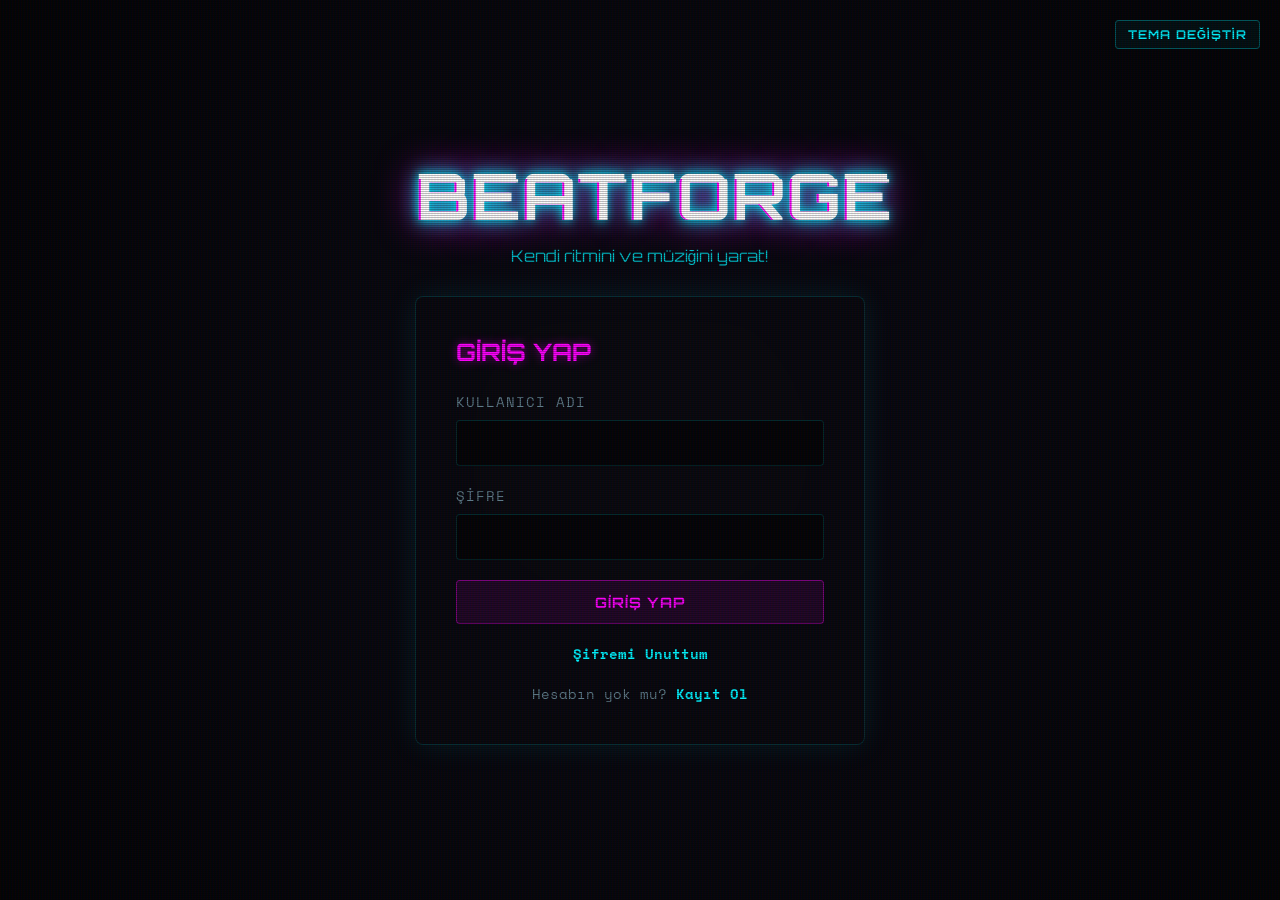
<file: index.html>
<!DOCTYPE html>
<html lang="tr">

<head>
    <meta charset="UTF-8">
    <meta name="viewport" content="width=device-width, initial-scale=1.0">
    <title>Giriş - BEATFORGE</title>
    <link rel="stylesheet" href="style.css">
    <script src="db.js"></script>
    <script src="auth.js" defer></script>
</head>

<body class="auth-page">
    <button class="btn-secondary btn-sm" onclick="toggleTheme()"
        style="position: absolute; top: 20px; right: 20px; z-index: 100;">Tema Değiştir</button>
    <div class="bg-blobs">
        <div class="blob blob-1"></div>
        <div class="blob blob-2"></div>
    </div>

    <div class="auth-container">
        <h1 class="glitch" style="font-size: 4rem; display: inline-block; margin-bottom: 10px;" data-text="BEATFORGE">BEATFORGE</h1>
        <p class="subtitle" style="margin-bottom: 30px;">Kendi ritmini ve müziğini yarat!</p>

        <!-- Login Form -->
        <div id="loginBox" class="form-box">
            <h2>Giriş Yap</h2>
            <div id="loginError" class="error-msg" style="display:none;"></div>
            <form id="loginForm">
                <div class="form-group">
                    <label>Kullanıcı Adı</label>
                    <input type="text" id="loginUsername" required>
                </div>
                <div class="form-group">
                    <label>Şifre</label>
                    <input type="password" id="loginPassword" required>
                </div>
                <button type="submit" class="btn-primary w-100">Giriş Yap</button>
                <p class="toggle-text"><a href="#" onclick="showForgotPassword(); return false;">Şifremi Unuttum</a></p>
                <p class="toggle-text">Hesabın yok mu? <a href="#" onclick="toggleForms(); return false;">Kayıt Ol</a></p>
            </form>


        </div>

        <!-- Register Form -->
        <div id="registerBox" class="form-box" style="display:none;">
            <h2>Kayıt Ol</h2>
            <div id="regError" class="error-msg" style="display:none;"></div>
            <form id="registerForm">
                <div class="form-group">
                    <label>Gmail Adresi (Sadece kullanıcı adı)</label>
                    <div style="display: flex;">
                        <input type="text" id="regEmail" required placeholder="örnek"
                            style="border-top-right-radius: 0; border-bottom-right-radius: 0; flex: 1;">
                        <span
                            style="background: rgba(255,255,255,0.05); padding: 10px; border: 1px solid rgba(255,255,255,0.1); border-left: none; border-top-right-radius: 8px; border-bottom-right-radius: 8px; color: var(--text-secondary); display: flex; align-items: center;">@gmail.com</span>
                    </div>
                </div>
                <div class="form-group">
                    <label>Kullanıcı Adı</label>
                    <input type="text" id="regUsername" required>
                </div>
                <div class="form-group">
                    <label>Şifre</label>
                    <input type="password" id="regPassword" required>
                </div>
                <div class="form-group">
                    <label>Şifre (Tekrar)</label>
                    <input type="password" id="regPasswordConfirm" required>
                </div>
                <button type="submit" class="btn-primary w-100">Kayıt Ol (Doğrulama Kodu Gönder)</button>
                <p class="toggle-text">Zaten hesabın var mı? <a href="#" onclick="toggleForms(); return false;">Giriş
                        Yap</a></p>
            </form>
        </div>

        <!-- 2FA Verification Box -->
        <div id="twoFaBox" class="form-box" style="display:none;">
            <h2>E-posta Doğrulama</h2>
            <p style="font-size:0.9rem; color:var(--text-secondary); margin-bottom:15px;">E-posta adresinize gönderilen 6 haneli doğrulama kodunu giriniz.</p>
            <div id="twoFaError" class="error-msg" style="display:none;"></div>
            <form id="twoFaForm">
                <div class="form-group">
                    <label>Doğrulama Kodu</label>
                    <input type="text" id="twoFaCode" maxlength="6" required pattern="\d{6}">
                </div>
                <button type="submit" class="btn-primary w-100">Doğrula ve Hesabı Aç</button>
                <p class="toggle-text"><a href="#" onclick="cancel2FA(); return false;">İptal Et</a></p>
            </form>
        </div>

        <!-- Forgot Password: Email Entry -->
        <div id="forgotBox" class="form-box" style="display:none;">
            <h2>Şifremi Unuttum</h2>
            <p style="font-size:0.9rem; color:var(--text-secondary); margin-bottom:15px;">Kayıtlı e-posta adresinizi girin. Şifre sıfırlama kodu göndereceğiz.</p>
            <div id="forgotError" class="error-msg" style="display:none;"></div>
            <form id="forgotForm">
                <div class="form-group">
                    <label>Gmail Adresi (Sadece kullanıcı adı)</label>
                    <div style="display: flex;">
                        <input type="text" id="forgotEmail" required placeholder="örnek" style="border-top-right-radius: 0; border-bottom-right-radius: 0; flex: 1;">
                        <span style="background: rgba(255,255,255,0.05); padding: 10px; border: 1px solid rgba(255,255,255,0.1); border-left: none; border-top-right-radius: 8px; border-bottom-right-radius: 8px; color: var(--text-secondary); display: flex; align-items: center;">@gmail.com</span>
                    </div>
                </div>
                <button type="submit" class="btn-primary w-100">Sıfırlama Kodu Gönder</button>
                <p class="toggle-text"><a href="#" onclick="cancelForgot(); return false;">Giriş Ekranına Dön</a></p>
            </form>
        </div>

        <!-- Forgot Password: Code + New Password -->
        <div id="resetBox" class="form-box" style="display:none;">
            <h2>Yeni Şifre Belirle</h2>
            <p style="font-size:0.9rem; color:var(--text-secondary); margin-bottom:15px;">E-postanıza gönderilen 6 haneli kodu ve yeni şifrenizi girin.</p>
            <div id="resetError" class="error-msg" style="display:none;"></div>
            <form id="resetForm">
                <div class="form-group">
                    <label>Doğrulama Kodu</label>
                    <input type="text" id="resetCode" maxlength="6" required pattern="\d{6}">
                </div>
                <div class="form-group">
                    <label>Yeni Şifre</label>
                    <input type="password" id="resetNewPassword" required>
                </div>
                <div class="form-group">
                    <label>Yeni Şifre (Tekrar)</label>
                    <input type="password" id="resetNewPasswordConfirm" required>
                </div>
                <button type="submit" class="btn-primary w-100">Şifreyi Güncelle</button>
                <p class="toggle-text"><a href="#" onclick="cancelForgot(); return false;">İptal Et</a></p>
            </form>
        </div>
    </div>
</body>

</html>
</file>
<file: style.css>
@import url('https://fonts.googleapis.com/css2?family=Space+Mono:ital,wght@0,400;0,700;1,400;1,700&family=Orbitron:wght@400;700;900&display=swap');

:root {
  --bg-deep: #030305;
  --bg-panel: rgba(10, 10, 15, 0.65);
  --bg-panel-solid: #09090d;
  --glass-border: rgba(0, 243, 255, 0.15);
  
  --neon-cyan: #00f3ff;
  --neon-magenta: #ff00ff;
  --neon-green: #39ff14;
  
  --text-primary: #e0fbfc;
  --text-secondary: #607d8b;
  
  /* Pad colors */
  --accent-kick: var(--neon-magenta);
  --accent-snare: var(--neon-cyan);
  --accent-hihat: var(--neon-green);
  --accent-tom: #ffaa00;
  --accent-clap: #b5179e;
  
  --pad-inactive: rgba(255, 255, 255, 0.02);
  --font-mono: 'Space Mono', monospace;
  --font-tech: 'Orbitron', sans-serif;
}

* { margin: 0; padding: 0; box-sizing: border-box; }

/* CRT Scanline Overlay */
body::after {
  content: " ";
  display: block;
  position: absolute;
  top: 0; left: 0; bottom: 0; right: 0;
  background: linear-gradient(rgba(18, 16, 16, 0) 50%, rgba(0, 0, 0, 0.25) 50%), linear-gradient(90deg, rgba(255, 0, 0, 0.06), rgba(0, 255, 0, 0.02), rgba(0, 0, 255, 0.06));
  z-index: 9999;
  background-size: 100% 2px, 3px 100%;
  pointer-events: none;
}

html, body {
  background: var(--bg-deep);
  color: var(--text-primary);
  font-family: var(--font-mono);
}

body.daw-body {
  height: 100vh;
  width: 100vw;
  overflow: hidden;
  display: flex;
  flex-direction: column;
}

/* Header */
.daw-header {
  height: 65px;
  background: var(--bg-panel);
  backdrop-filter: blur(12px);
  -webkit-backdrop-filter: blur(12px);
  border-bottom: 1px solid var(--glass-border);
  display: flex;
  justify-content: space-between;
  align-items: center;
  padding: 0 30px;
  flex-shrink: 0;
  box-shadow: 0 0 20px rgba(0, 243, 255, 0.05);
}

.header-left, .header-right {
  display: flex;
  align-items: center;
  gap: 30px;
}

/* Glitch Logo */
.logo {
  font-family: var(--font-tech);
  font-size: 2.2rem;
  font-weight: 900;
  color: #fff;
  text-shadow: 0 0 5px #fff, 0 0 10px #fff, 0 0 20px var(--neon-cyan), 0 0 40px var(--neon-magenta);
  letter-spacing: 4px;
  position: relative;
  display: inline-block;
  margin-right: 20px;
}

.glitch::before, .glitch::after {
  content: attr(data-text);
  position: absolute;
  top: 0; left: 0; width: 100%; height: 100%;
  background: transparent;
}
.glitch::before {
  left: 2px;
  text-shadow: -2px 0 var(--neon-magenta);
  clip: rect(24px, 550px, 90px, 0);
  animation: glitch-anim 3s infinite linear alternate-reverse;
}
.glitch::after {
  left: -2px;
  text-shadow: -2px 0 var(--neon-cyan);
  clip: rect(85px, 550px, 140px, 0);
  animation: glitch-anim 2.5s infinite linear alternate-reverse;
}

@keyframes glitch-anim {
  0% { clip: rect(10px, 9999px, 86px, 0); }
  10% { clip: rect(61px, 9999px, 5px, 0); }
  20% { clip: rect(104px, 9999px, 92px, 0); }
  30% { clip: rect(51px, 9999px, 70px, 0); }
  40% { clip: rect(122px, 9999px, 2px, 0); }
  50% { clip: rect(32px, 9999px, 110px, 0); }
  60% { clip: rect(90px, 9999px, 20px, 0); }
  70% { clip: rect(15px, 9999px, 90px, 0); }
  80% { clip: rect(100px, 9999px, 40px, 0); }
  90% { clip: rect(45px, 9999px, 80px, 0); }
  100% { clip: rect(120px, 9999px, 10px, 0); }
}

.header-nav a {
  font-family: var(--font-tech);
  color: var(--text-secondary);
  text-decoration: none;
  font-size: 0.85rem;
  font-weight: 700;
  margin-right: 20px;
  text-transform: uppercase;
  letter-spacing: 1px;
  transition: all 0.3s;
}

.header-nav a:hover {
  color: var(--neon-cyan);
  text-shadow: 0 0 8px var(--neon-cyan);
}

.user-greeting {
  font-size: 0.9rem;
  color: var(--neon-cyan);
  opacity: 0.8;
}

/* Glass Buttons */
.daw-btn {
  background: rgba(255, 255, 255, 0.03);
  backdrop-filter: blur(10px);
  -webkit-backdrop-filter: blur(10px);
  color: var(--neon-cyan);
  padding: 8px 18px;
  border-radius: 4px;
  font-family: var(--font-tech);
  font-size: 0.8rem;
  font-weight: 700;
  letter-spacing: 1px;
  border: 1px solid rgba(0, 243, 255, 0.2);
  text-transform: uppercase;
  transition: all 0.3s cubic-bezier(0.25, 0.8, 0.25, 1);
  position: relative;
  overflow: hidden;
}

.daw-btn:hover {
  background: rgba(0, 243, 255, 0.1);
  box-shadow: 0 0 15px rgba(0, 243, 255, 0.4), inset 0 0 10px rgba(0, 243, 255, 0.2);
  text-shadow: 0 0 5px var(--neon-cyan);
  transform: translateY(-2px);
  border-color: var(--neon-cyan);
}

.daw-btn.primary {
  color: var(--neon-magenta);
  border-color: rgba(255, 0, 255, 0.3);
}
.daw-btn.primary:hover {
  background: rgba(255, 0, 255, 0.1);
  box-shadow: 0 0 20px rgba(255, 0, 255, 0.5), inset 0 0 10px rgba(255, 0, 255, 0.3);
  text-shadow: 0 0 8px var(--neon-magenta);
  border-color: var(--neon-magenta);
}

.daw-btn.record-mic {
  color: var(--neon-green);
  border-color: rgba(57, 255, 20, 0.3);
}
.daw-btn.record-mic:hover {
  background: rgba(57, 255, 20, 0.1);
  box-shadow: 0 0 20px rgba(57, 255, 20, 0.5);
  text-shadow: 0 0 8px var(--neon-green);
  border-color: var(--neon-green);
}

.daw-btn.danger {
  color: #ff3333;
  border-color: rgba(255, 51, 51, 0.3);
}
.daw-btn.danger:hover {
  background: rgba(255, 51, 51, 0.1);
  box-shadow: 0 0 20px rgba(255, 51, 51, 0.5);
  text-shadow: 0 0 8px #ff3333;
  border-color: #ff3333;
}

.w-100 { width: 100%; }

/* Workspace */
.daw-workspace {
  flex: 1;
  display: flex;
  overflow: hidden;
  background: radial-gradient(circle at center, #0a0a14 0%, #030305 100%);
}

.sequencer {
  flex: 1;
  overflow: auto;
  padding: 30px 30px 30px 0;
}

.daw-sidebar-right {
  width: 320px;
  background: var(--bg-panel);
  backdrop-filter: blur(15px);
  -webkit-backdrop-filter: blur(15px);
  border-left: 1px solid var(--glass-border);
  padding: 25px;
  overflow-y: auto;
  display: flex;
  flex-direction: column;
  gap: 25px;
  box-shadow: -10px 0 30px rgba(0,0,0,0.5);
}

.panel-section {
  background: rgba(0,0,0,0.4);
  padding: 20px;
  border-radius: 8px;
  border: 1px solid rgba(255,255,255,0.05);
}

.panel-section h4 {
  font-family: var(--font-tech);
  font-size: 0.8rem;
  text-transform: uppercase;
  color: var(--neon-cyan);
  letter-spacing: 1.5px;
  margin-bottom: 15px;
  border-bottom: 1px solid rgba(0, 243, 255, 0.2);
  padding-bottom: 8px;
}

.daw-input, .daw-select {
  background: rgba(0,0,0,0.5);
  border: 1px solid var(--glass-border);
  color: var(--neon-cyan);
  padding: 10px;
  border-radius: 4px;
  font-family: var(--font-mono);
  outline: none;
  transition: all 0.3s;
}

.daw-input:focus, .daw-select:focus {
  border-color: var(--neon-magenta);
  box-shadow: 0 0 10px rgba(255,0,255,0.2);
}

/* Sequencer Tracks */
.sequencer-scroll-container {
  display: flex;
  flex-direction: column;
  gap: 8px;
  padding-bottom: 30px;
}

.track {
  display: flex;
  align-items: center;
  background: rgba(255, 255, 255, 0.01);
  border: 1px solid rgba(255,255,255,0.03);
  border-radius: 4px;
  min-width: max-content;
  transition: background 0.2s;
}
.track:hover {
  background: rgba(255, 255, 255, 0.03);
}

.track-label {
  width: 140px;
  min-width: 140px;
  font-family: var(--font-tech);
  font-weight: 700;
  font-size: 0.8rem;
  color: var(--text-secondary);
  display: flex;
  align-items: center;
  padding: 0 20px;
  height: 50px;
  border-right: 1px solid var(--glass-border);
  position: sticky;
  left: 0;
  background: var(--bg-panel-solid);
  z-index: 50;
  border-radius: 4px 0 0 4px;
  box-shadow: 5px 0 15px rgba(0,0,0,0.8);
  letter-spacing: 2px;
  text-transform: uppercase;
}

.pads-container {
  display: flex;
  flex-grow: 1;
  gap: 4px;
  padding: 0 15px;
  align-items: center;
  height: 50px;
}

/* Neon Glass Pads */
.pad {
  flex: 0 0 35px;
  height: 35px;
  border-radius: 4px;
  background: var(--pad-inactive);
  border: 1px solid rgba(255,255,255,0.05);
  cursor: pointer;
  transition: all 0.1s ease;
  position: relative;
}

.pad:hover {
  background: rgba(255, 255, 255, 0.1);
  border-color: rgba(255, 255, 255, 0.3);
}

/* Neon Active Pads Colors */
.track[data-instrument="kick"] .pad.active { background: var(--accent-kick); box-shadow: 0 0 15px var(--accent-kick), inset 0 0 10px rgba(255,255,255,0.5); border-color: #fff; }
.track[data-instrument="snare"] .pad.active { background: var(--accent-snare); box-shadow: 0 0 15px var(--accent-snare), inset 0 0 10px rgba(255,255,255,0.5); border-color: #fff; }
.track[data-instrument="hihat"] .pad.active { background: var(--accent-hihat); box-shadow: 0 0 15px var(--accent-hihat), inset 0 0 10px rgba(255,255,255,0.5); border-color: #fff; }
.track[data-instrument="tom"] .pad.active { background: var(--accent-tom); box-shadow: 0 0 15px var(--accent-tom), inset 0 0 10px rgba(255,255,255,0.5); border-color: #fff; }
.track[data-instrument="clap"] .pad.active { background: var(--accent-clap); box-shadow: 0 0 15px var(--accent-clap), inset 0 0 10px rgba(255,255,255,0.5); border-color: #fff; }
.track[data-instrument="openhat"] .pad.active { background: #14b8a6; box-shadow: 0 0 15px #14b8a6; border-color:#fff; }
.track[data-instrument="perc"] .pad.active { background: #f97316; box-shadow: 0 0 15px #f97316; border-color:#fff;}
.track[data-instrument="bass"] .pad.active { background: #e11d48; box-shadow: 0 0 15px #e11d48; border-color:#fff;}

.pad.playing {
  transform: scale(0.85);
  filter: brightness(1.5);
}

/* Indicators */
.step-indicator-track, .step-numbers-track {
  background: transparent !important;
  border: none !important;
  height: 25px;
}
.step-indicator-track .track-label, .step-numbers-track .track-label {
  background: var(--bg-deep);
  border-right: none;
  height: 25px;
  opacity: 1 !important;
  color: transparent;
  box-shadow: none;
}
.step-dot {
  flex: 0 0 35px;
  height: 6px;
  background: rgba(255,255,255,0.05);
  border-radius: 3px;
}
.step-dot.active {
  background: #fff;
  box-shadow: 0 0 10px #fff, 0 0 20px var(--neon-cyan);
}

/* Transport Bottom Bar */
.daw-transport {
  height: 80px;
  background: var(--bg-panel);
  backdrop-filter: blur(15px);
  -webkit-backdrop-filter: blur(15px);
  border-top: 1px solid var(--glass-border);
  display: flex;
  justify-content: space-between;
  align-items: center;
  padding: 0 40px;
  flex-shrink: 0;
  box-shadow: 0 -5px 25px rgba(0,0,0,0.5);
}

.transport-left, .transport-right {
  display: flex;
  align-items: center;
  gap: 20px;
  width: 300px;
}
.transport-right {
  justify-content: flex-end;
}

.transport-center {
  display: flex;
  align-items: center;
  gap: 30px;
  background: rgba(0,0,0,0.5);
  padding: 10px 30px;
  border-radius: 40px;
  border: 1px solid rgba(255,255,255,0.05);
  box-shadow: inset 0 0 20px rgba(0,0,0,0.8);
}

.time-display {
  font-family: var(--font-tech);
  font-size: 1.8rem;
  color: var(--neon-cyan);
  text-shadow: 0 0 10px rgba(0,243,255,0.5);
  letter-spacing: 2px;
}

/* Big Transport Buttons */
.transport-btn {
  width: 50px;
  height: 50px;
  border-radius: 50%;
  display: flex;
  align-items: center;
  justify-content: center;
  font-size: 1.5rem;
  background: rgba(255,255,255,0.05);
  color: var(--text-primary);
  border: 1px solid rgba(255,255,255,0.1);
  transition: all 0.3s cubic-bezier(0.175, 0.885, 0.32, 1.275);
}

.transport-btn:hover {
  transform: scale(1.1);
  box-shadow: 0 0 15px rgba(255,255,255,0.2);
}

.transport-btn.play {
  background: var(--neon-magenta);
  color: white;
  border-color: transparent;
  box-shadow: 0 0 15px var(--neon-magenta);
}

.transport-btn.play:hover {
  background: #ff33ff;
  box-shadow: 0 0 25px var(--neon-magenta), 0 0 40px var(--neon-magenta);
  transform: scale(1.15);
}

.bpm-control {
  display: flex;
  align-items: center;
  gap: 12px;
}
.bpm-control input[type="range"] {
  -webkit-appearance: none;
  width: 100px;
  height: 4px;
  background: rgba(255,255,255,0.1);
  border-radius: 2px;
  outline: none;
}
.bpm-control input[type="range"]::-webkit-slider-thumb {
  -webkit-appearance: none;
  width: 16px;
  height: 16px;
  border-radius: 50%;
  background: var(--neon-cyan);
  cursor: pointer;
  box-shadow: 0 0 10px var(--neon-cyan);
}
.bpm-control .val { 
  font-family: var(--font-tech); 
  font-size: 1.2rem; 
  color: var(--neon-magenta);
  text-shadow: 0 0 8px var(--neon-magenta);
}
.bpm-control .unit { 
  color: var(--text-secondary); 
  font-size: 0.8rem;
  text-transform: uppercase;
}

/* Modals with Glassmorphism */
.modal {
  display: none;
  position: fixed;
  z-index: 2000;
  left: 0; top: 0; width: 100%; height: 100%;
  background-color: rgba(0,0,0,0.85);
  backdrop-filter: blur(5px);
  align-items: center;
  justify-content: center;
}

.modal-content {
  background: rgba(15, 15, 20, 0.9);
  padding: 40px;
  border-radius: 8px;
  border: 1px solid var(--glass-border);
  box-shadow: 0 0 50px rgba(0, 243, 255, 0.2);
  width: 90%;
  max-width: 500px;
  position: relative;
}

.modal-content h2 {
  font-family: var(--font-tech);
  color: var(--neon-cyan);
  text-shadow: 0 0 10px rgba(0, 243, 255, 0.5);
  margin-bottom: 20px;
  text-transform: uppercase;
  letter-spacing: 2px;
}

.close {
  position: absolute;
  right: 20px;
  top: 15px;
  color: var(--text-secondary);
  font-size: 28px;
  cursor: pointer;
  transition: color 0.3s;
}
.close:hover { color: var(--neon-magenta); text-shadow: 0 0 10px var(--neon-magenta); }

.beats-list {
  list-style: none;
  margin-top: 20px;
  max-height: 400px;
  overflow-y: auto;
}
.beats-list li {
  display: flex;
  justify-content: space-between;
  padding: 15px;
  background: rgba(0,0,0,0.5);
  margin-bottom: 10px;
  border-radius: 4px;
  border: 1px solid rgba(255,255,255,0.05);
  transition: all 0.2s;
}
.beats-list li:hover {
  border-color: rgba(0, 243, 255, 0.3);
  box-shadow: inset 0 0 15px rgba(0, 243, 255, 0.1);
}
/* Authentication & Admin Pages (Cyberpunk Style) */
.auth-page {
  display: flex;
  justify-content: center;
  align-items: center;
  min-height: 100vh;
  background: radial-gradient(circle at center, #0a0a14 0%, #030305 100%);
  color: var(--text-primary);
  font-family: var(--font-mono);
  overflow-y: auto;
}

.auth-container {
  z-index: 10;
  text-align: center;
  width: 100%;
  max-width: 450px;
  position: relative;
  margin: 40px auto;
}

.auth-container h1 {
  font-family: var(--font-tech);
  font-size: 3rem;
  color: #fff;
  text-shadow: 0 0 10px var(--neon-cyan), 0 0 20px var(--neon-cyan), 0 0 40px var(--neon-magenta);
  margin-bottom: 10px;
  letter-spacing: 2px;
}

.subtitle {
  color: var(--neon-cyan);
  opacity: 0.8;
  font-size: 1rem;
  margin-bottom: 30px;
  font-family: var(--font-tech);
}

.form-box {
  background: var(--bg-panel);
  backdrop-filter: blur(15px);
  -webkit-backdrop-filter: blur(15px);
  padding: 40px;
  border-radius: 8px;
  border: 1px solid var(--glass-border);
  box-shadow: 0 0 30px rgba(0, 243, 255, 0.1);
  text-align: left;
}

.form-box h2 {
  font-family: var(--font-tech);
  color: var(--neon-magenta);
  text-shadow: 0 0 10px rgba(255, 0, 255, 0.5);
  margin-bottom: 25px;
  text-transform: uppercase;
}

.form-group {
  margin-bottom: 20px;
}

.form-group label {
  display: block;
  margin-bottom: 8px;
  color: var(--text-secondary);
  font-size: 0.85rem;
  text-transform: uppercase;
  letter-spacing: 1px;
}

.form-group input {
  width: 100%;
  padding: 12px 15px;
  border-radius: 4px;
  border: 1px solid var(--glass-border);
  background: rgba(0, 0, 0, 0.5);
  color: var(--neon-cyan);
  font-family: var(--font-mono);
  outline: none;
  transition: all 0.3s;
}

.form-group input:focus {
  border-color: var(--neon-magenta);
  box-shadow: 0 0 15px rgba(255, 0, 255, 0.2);
}

.btn-primary, .btn-secondary, .btn-danger {
  font-family: var(--font-tech);
  padding: 12px 20px;
  border-radius: 4px;
  font-size: 0.9rem;
  font-weight: 700;
  cursor: pointer;
  text-transform: uppercase;
  letter-spacing: 1px;
  transition: all 0.3s ease;
  border: 1px solid transparent;
  outline: none;
}

.btn-primary {
  background: rgba(255, 0, 255, 0.1);
  color: var(--neon-magenta);
  border-color: rgba(255, 0, 255, 0.4);
  width: 100%;
}
.btn-primary:hover {
  background: rgba(255, 0, 255, 0.2);
  box-shadow: 0 0 20px rgba(255, 0, 255, 0.6);
  text-shadow: 0 0 8px var(--neon-magenta);
}

.btn-secondary {
  background: rgba(0, 243, 255, 0.05);
  color: var(--neon-cyan);
  border-color: rgba(0, 243, 255, 0.3);
}
.btn-secondary:hover {
  background: rgba(0, 243, 255, 0.1);
  box-shadow: 0 0 15px rgba(0, 243, 255, 0.4);
}

.btn-danger {
  background: rgba(255, 51, 51, 0.1);
  color: #ff3333;
  border-color: rgba(255, 51, 51, 0.3);
}
.btn-danger:hover {
  box-shadow: 0 0 15px rgba(255, 51, 51, 0.5);
}

.btn-sm {
  padding: 6px 12px;
  font-size: 0.75rem;
}

.toggle-text {
  margin-top: 20px;
  text-align: center;
  font-size: 0.85rem;
  color: var(--text-secondary);
}

.toggle-text a {
  color: var(--neon-cyan);
  text-decoration: none;
  font-weight: bold;
}
.toggle-text a:hover {
  text-shadow: 0 0 8px var(--neon-cyan);
}

.error-msg {
  background: rgba(255, 51, 51, 0.1);
  color: #ff3333;
  padding: 12px;
  border-radius: 4px;
  margin-bottom: 20px;
  font-size: 0.85rem;
  border: 1px solid rgba(255, 51, 51, 0.3);
  box-shadow: 0 0 10px rgba(255, 51, 51, 0.2);
}

.test-creds {
  margin-top: 25px;
  text-align: center;
  color: var(--text-secondary);
  opacity: 0.5;
  font-size: 0.8rem;
}

/* Admin Dashboard */
body.admin-page {
  overflow-y: auto;
}

.app-container {
  max-width: 1200px;
  margin: 0 auto;
  padding: 40px 20px;
  display: flex;
  flex-direction: column;
  gap: 30px;
  min-height: 100vh;
}

.admin-header {
  display: flex;
  justify-content: space-between;
  align-items: flex-end;
  border-bottom: 1px solid var(--glass-border);
  padding-bottom: 20px;
  margin-top: 40px;
}

.admin-header h1 {
  font-family: var(--font-tech);
  color: var(--neon-cyan);
  text-shadow: 0 0 10px rgba(0, 243, 255, 0.5);
  font-size: 2.5rem;
}

.admin-grid {
  display: grid;
  grid-template-columns: 2fr 1fr;
  gap: 30px;
}

.admin-section {
  background: var(--bg-panel);
  backdrop-filter: blur(15px);
  -webkit-backdrop-filter: blur(15px);
  padding: 30px;
  border-radius: 8px;
  border: 1px solid var(--glass-border);
  box-shadow: 0 0 30px rgba(0, 243, 255, 0.05);
}

.admin-section h2 {
  font-family: var(--font-tech);
  color: var(--neon-magenta);
  margin-bottom: 20px;
  text-transform: uppercase;
}

.table-container {
  overflow-x: auto;
}

table {
  width: 100%;
  border-collapse: collapse;
}

th, td {
  padding: 15px;
  text-align: left;
  border-bottom: 1px solid rgba(255, 255, 255, 0.05);
  color: var(--text-primary);
}

th {
  color: var(--neon-cyan);
  font-family: var(--font-tech);
  text-transform: uppercase;
  font-size: 0.85rem;
  letter-spacing: 1px;
}

.sound-list {
  list-style: none;
  margin-top: 15px;
}

.sound-list li {
  display: flex;
  justify-content: space-between;
  align-items: center;
  padding: 12px 15px;
  background: rgba(0,0,0,0.4);
  margin-bottom: 8px;
  border-radius: 4px;
  border: 1px solid rgba(255,255,255,0.05);
  color: var(--text-primary);
}

.bg-blobs { display: none; }
</file>
